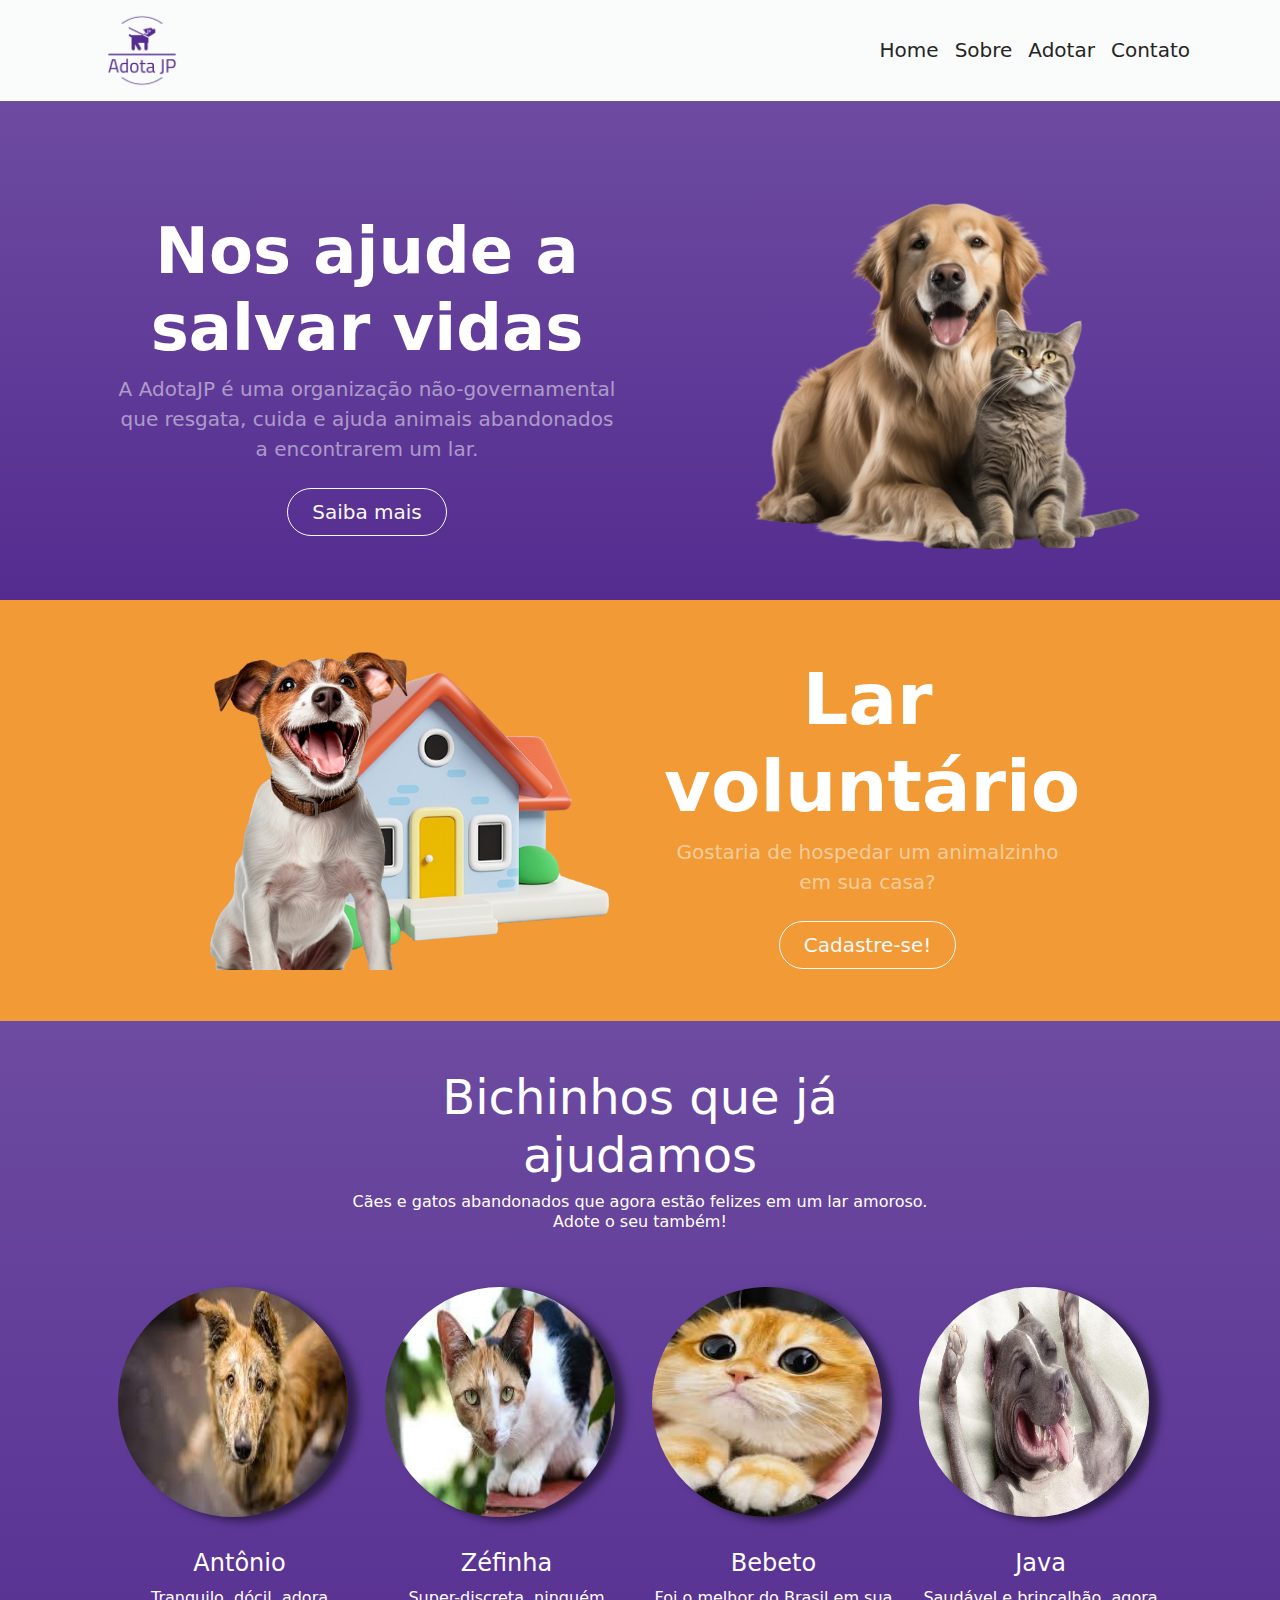
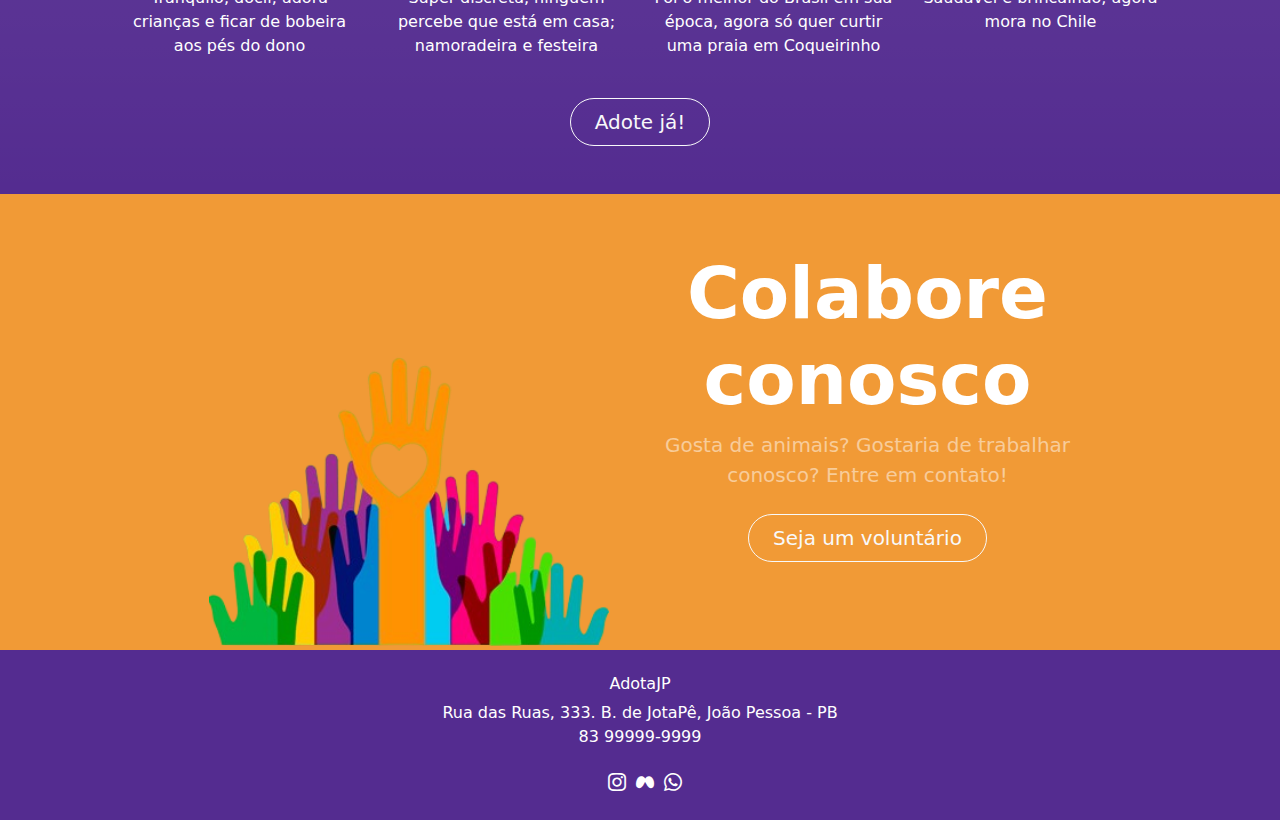
<file: Projeto-voluntario/index.html>
<!DOCTYPE html>
<html lang="en">
<head>
    <meta charset="UTF-8">
    <meta name="viewport" content="width=device-width, initial-scale=1.0">
    <!--BOOTSTRAP 5 CSS-->
    <link href="https://cdn.jsdelivr.net/npm/bootstrap@5.3.3/dist/css/bootstrap.min.css" rel="stylesheet" integrity="sha384-QWTKZyjpPEjISv5WaRU9OFeRpok6YctnYmDr5pNlyT2bRjXh0JMhjY6hW+ALEwIH" crossorigin="anonymous">
   <!--BOOTSTRAP ICONS-->
   <link rel="stylesheet" href="https://cdn.jsdelivr.net/npm/bootstrap-icons@1.11.3/font/bootstrap-icons.min.css">
    <!--JS BOOTSTRAP-->
    <script src="https://cdn.jsdelivr.net/npm/bootstrap@5.3.3/dist/js/bootstrap.bundle.min.js" integrity="sha384-YvpcrYf0tY3lHB60NNkmXc5s9fDVZLESaAA55NDzOxhy9GkcIdslK1eN7N6jIeHz" crossorigin="anonymous" defer></script>
     <!--CSS PRÓPRIO-->
     <link rel="stylesheet" href="src/css/styles.css">
    <title>Adota JP</title>
</head>
<body>
    <div id="header-container"></div>

       <!-- Seção sobre - fundo roxo-->
    <header class="primary-bgcolor bg-gradient py-3  ">
        <div class="container px-5">
            <div class="row gx-5 justify-content-between ">
                <div class="col-lg-6 pt-5">
                    <div class="text-center my-5">
                        <h1 class="display-3 fw-bolder text-white mb-2">Nos ajude a salvar vidas</h1>
                        <p class="lead fw-medium text-white-50 mb-4">A AdotaJP é uma organização não-governamental que resgata, cuida e ajuda animais abandonados a encontrarem um lar.</p>
                        <div class="d-grid gap-3 d-sm-flex justify-content-sm-center">
                           
                            <a class="btn btn-outline-light btn-lg px-4 rounded-5" href="sobre.html">Saiba mais</a>
                        </div>
                    </div>
                    
                </div>
                <div class="col-lg-5 pt-5">
                    <img src="src/img/home_dogandcat2.png" width="400px" alt="">
                </div>
            </div>
        </div>
    </header>
    <!-- Seção "lar voluntário" - fundo laranja-->
    <section class="secondary-bgcolor py-1  ">
        <div class="container px-5">
            <div class="row gx-5 justify-content-center  ">
                <div class="col-lg-5 pt-5">
                    <img src="src/img/larvoluntario.png" width="400px" alt="">
                    
                </div>
                <div class="col-lg-5 pt-1">
                    <div class="text-center my-5">
                        <h1 class="display-2 fw-bolder text-white mb-2">Lar voluntário</h1>
                        <p class="lead fw-medium text-white-50 mb-4">Gostaria de hospedar um animalzinho em sua casa?</p>
                        <div class="d-grid gap-3 d-sm-flex justify-content-sm-center">
                           
                            <a class="btn btn-outline-light btn-lg px-4 rounded-5" href="contato.html">Cadastre-se!</a>
                        </div>
                    </div>
                    
                </div>
            </div>
        </div>
    </section>
 <!-- Seção "adotados" - fundo roxo -->
    <section class="primary-bgcolor bg-gradient py-5  ">
        <div class="container px-5">
            <div class="row justify-content-center mb-5">
                <div class="col-md-7 text-center">
                  <h2 class="display-5 fw-medium text-white">Bichinhos que já ajudamos</h2>
                  <h6 class="text-white fw-normal">Cães e gatos abandonados que agora estão felizes em um lar amoroso. Adote o seu também!</h6>
                </div>
            </div>
            <div class="row gx-4">
                <div class="col-lg-3 mb-4">
                    <div class="row">
                        <div class="col-md-12">
                            <img src="src/img/cao2.jpg"  width="230px" height="230px" class="rounded-circle sombra-imagens" />
                        </div>
                        <div class="col-md-12 text-center">
                            <div class="pt-2">
                                <h4 class="text-white mt-4 fw-medium mb-2">Antônio</h5>
                                <p class="text-white">Tranquilo, dócil, adora crianças e ficar de bobeira aos pés do dono</p>
                            </div>
                        </div>
                  </div>
                 
                </div>   
                <div class="col-lg-3 mb-4">
                    <div class="row">
                        <div class="col-md-12">
                            <img src="src/img/gato1.jpg"  width="230px" height="230px" class="rounded-circle sombra-imagens" />
                        </div>
                        <div class="col-md-12 text-center">
                            <div class="pt-2">
                                <h4 class="text-white mt-4 fw-medium mb-2">Zéfinha</h5>
                                <p class="text-white">Super-discreta, ninguém percebe que está em casa; namoradeira e festeira</p>
                            </div>
                        </div>
                  </div>
                 
                </div>   
                <div class="col-lg-3 mb-4">
                    <div class="row">
                        <div class="col-md-12">
                            <img src="src/img/gato2.jpg"  width="230px" height="230px" class="rounded-circle sombra-imagens" />
                        </div>
                        <div class="col-md-12 text-center">
                            <div class="pt-2">
                                <h4 class="text-white mt-4 fw-medium mb-2">Bebeto</h5>
                                <p class="text-white">Foi o melhor do Brasil em sua época, agora só quer curtir uma praia em Coqueirinho</p>
                            </div>
                        </div>
                  </div>
                 
                </div>   
                <div class="col-lg-3 mb-4">
                    <div class="row">
                        <div class="col-md-12">
                            <img src="src/img/cao1.jpg"  width="230px" height="230px" class="rounded-circle sombra-imagens" />
                        </div>
                        <div class="col-md-12 text-center">
                            <div class="pt-2">
                                <h4 class="text-white mt-4 fw-medium mb-2">Java</h5>
                                <p class="text-white">Saudável e brincalhão, agora mora no Chile</p>
                            </div>
                        </div>
                  </div>
                 
                </div>   
            </div>
            
        </div>
        <div class="d-grid gap-3 d-sm-flex justify-content-sm-center">
                           
            <a class="btn btn-outline-light btn-lg px-4 rounded-5" href="adotar.html">Adote já!</a>
        </div>
    </section>

 <!-- Seção Trabalhe conosco- fundo laranja-->
    <section class="secondary-bgcolor py-1  ">
        <div class="container px-5">
            <div class="row gx-5 justify-content-center  ">
                <div class="col-lg-5 pt-5">
                    <img src="src/img/voluntariar.png" width="400px" alt="">
                    
                </div>
                <div class="col-lg-5 pt-1">
                    <div class="text-center my-5">
                        <h1 class="display-2 fw-bolder text-white mb-2">Colabore conosco</h1>
                        <p class="lead fw-medium text-white-50 mb-4">Gosta de animais? Gostaria de trabalhar conosco? Entre em contato!</p>
                        <div class="d-grid gap-3 d-sm-flex justify-content-sm-center">
                           
                            <a class="btn btn-outline-light btn-lg px-4 rounded-5" href="contato.html">Seja um voluntário</a>
                        </div>
                    </div>
                    
                </div>
            </div>
        </div>
    </section>
    <div id="footer-container"></div>
    <script>
        window.onload = function() {
            // Carrega o conteúdo do header
            fetch('src/components/header.html')
                .then(response => response.text())
                .then(data => {
                    document.getElementById('header-container').innerHTML = data;
                    // Carrega o conteúdo do footer após carregar o header
                    return fetch('src/components/footer.html');
                })
                .then(response => response.text())
                .then(data => {
                    document.getElementById('footer-container').innerHTML = data;
                })
                .catch(error => {
                    console.error('Erro ao carregar o conteúdo:', error);
                });
        };
    </script>
</body>
</html>
</file>
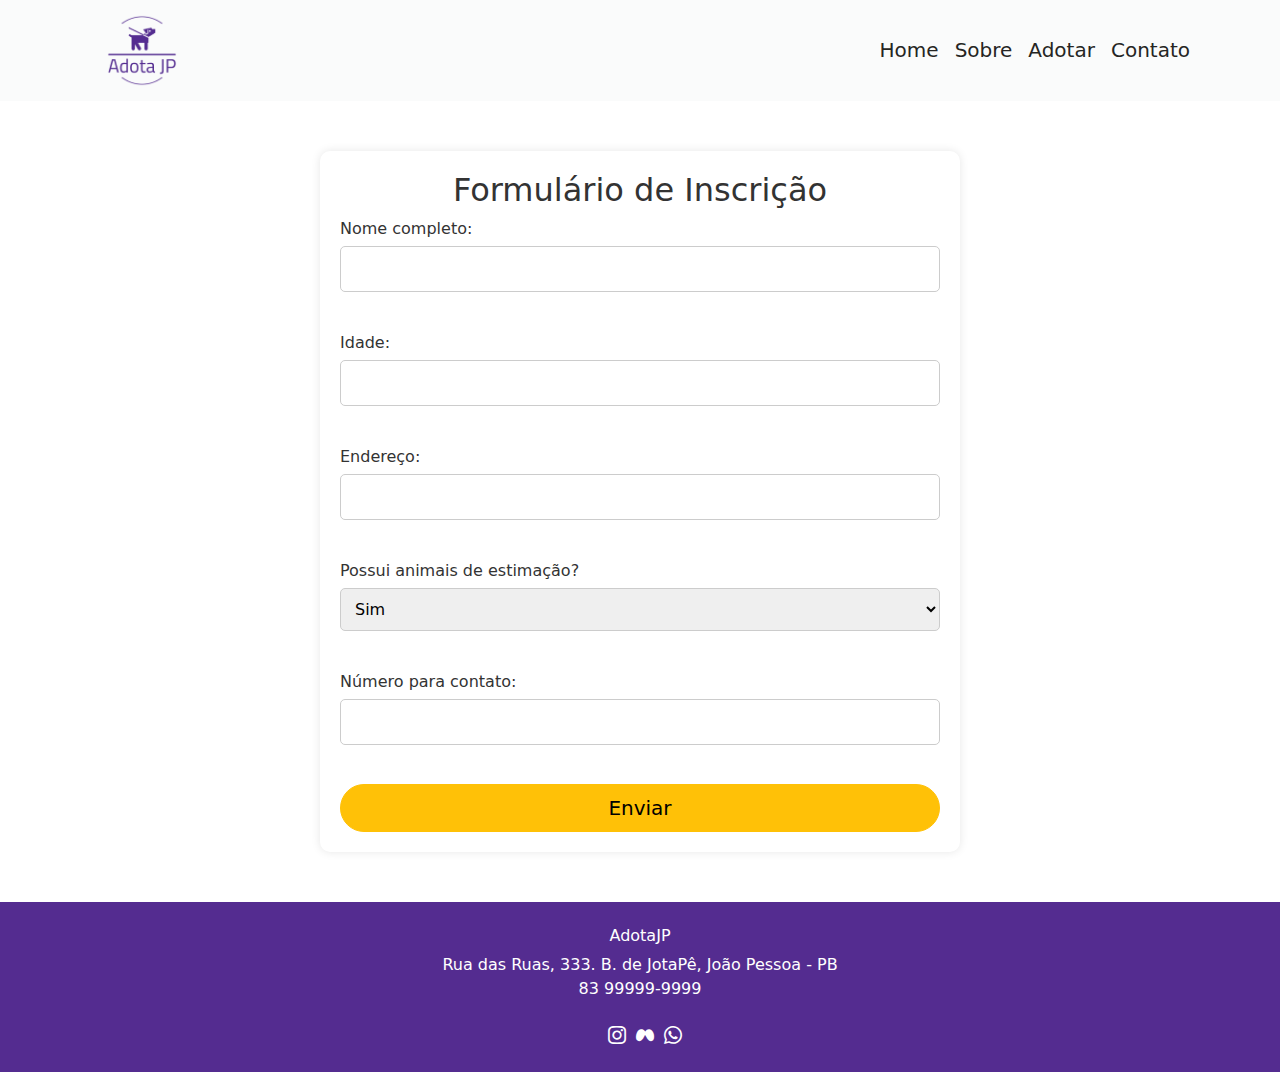
<file: Projeto-voluntario/contato.html>
<!DOCTYPE html>
<html lang="en">
<head>
    <meta charset="UTF-8">
    <meta name="viewport" content="width=device-width, initial-scale=1.0">
    <!--BOOTSTRAP 5 CSS-->
    <link href="https://cdn.jsdelivr.net/npm/bootstrap@5.3.3/dist/css/bootstrap.min.css" rel="stylesheet" integrity="sha384-QWTKZyjpPEjISv5WaRU9OFeRpok6YctnYmDr5pNlyT2bRjXh0JMhjY6hW+ALEwIH" crossorigin="anonymous">
   <!--BOOTSTRAP ICONS-->
   <link rel="stylesheet" href="https://cdn.jsdelivr.net/npm/bootstrap-icons@1.11.3/font/bootstrap-icons.min.css">
    <!--JS BOOTSTRAP-->
    <script src="https://cdn.jsdelivr.net/npm/bootstrap@5.3.3/dist/js/bootstrap.bundle.min.js" integrity="sha384-YvpcrYf0tY3lHB60NNkmXc5s9fDVZLESaAA55NDzOxhy9GkcIdslK1eN7N6jIeHz" crossorigin="anonymous" defer></script>
     <!--CSS PRÓPRIO-->
     <link rel="stylesheet" href="src/css/styles.css">
     <link rel="stylesheet" href="src/css/formulario.css">
    <title>Adota JP</title>
</head>
<body>

  <div id="header-container"></div>

<!--FORM-->
<div class="container-form">
    <h2>Formulário de Inscrição</h2>
    <form id="meuFormulario">
        <label for="nome">Nome completo:</label>
        <input type="text" id="nome" name="nome" required>
        <br>
        
        <label for="idade">Idade:</label>
        <input type="number" id="idade" name="idade" required>
        <br>
        
        <label for="endereco">Endereço:</label>
        <input type="text" id="endereco" name="endereco" required>
        
        <br>
        <label for="possui_animais">Possui animais de estimação?</label>
        <select id="possui_animais" name="possui_animais" required>
            <option value="sim">Sim</option>
            <option value="nao">Não</option>
        </select>
        
        <br>
        <label for="numero_contato">Número para contato:</label>
        <input type="tel" id="numero_contato" name="numero_contato" pattern="[0-9]{2}[0-9]{4,6}[0-9]{3,4}" required>
        <br>
        
        <button class="btn btn-warning btn-lg px-4 rounded-5" type="submit">Enviar</button>
    </form>
</div>

<div id="footer-container"></div>
<script>
  window.onload = function() {
      // Carrega o conteúdo do header
      fetch('src/components/header.html')
          .then(response => response.text())
          .then(data => {
              document.getElementById('header-container').innerHTML = data;
              // Carrega o conteúdo do footer após carregar o header
              return fetch('src/components/footer.html');
          })
          .then(response => response.text())
          .then(data => {
              document.getElementById('footer-container').innerHTML = data;
          })
          .catch(error => {
              console.error('Erro ao carregar o conteúdo:', error);
          });
  };
</script>
</body>
</html>
</file>
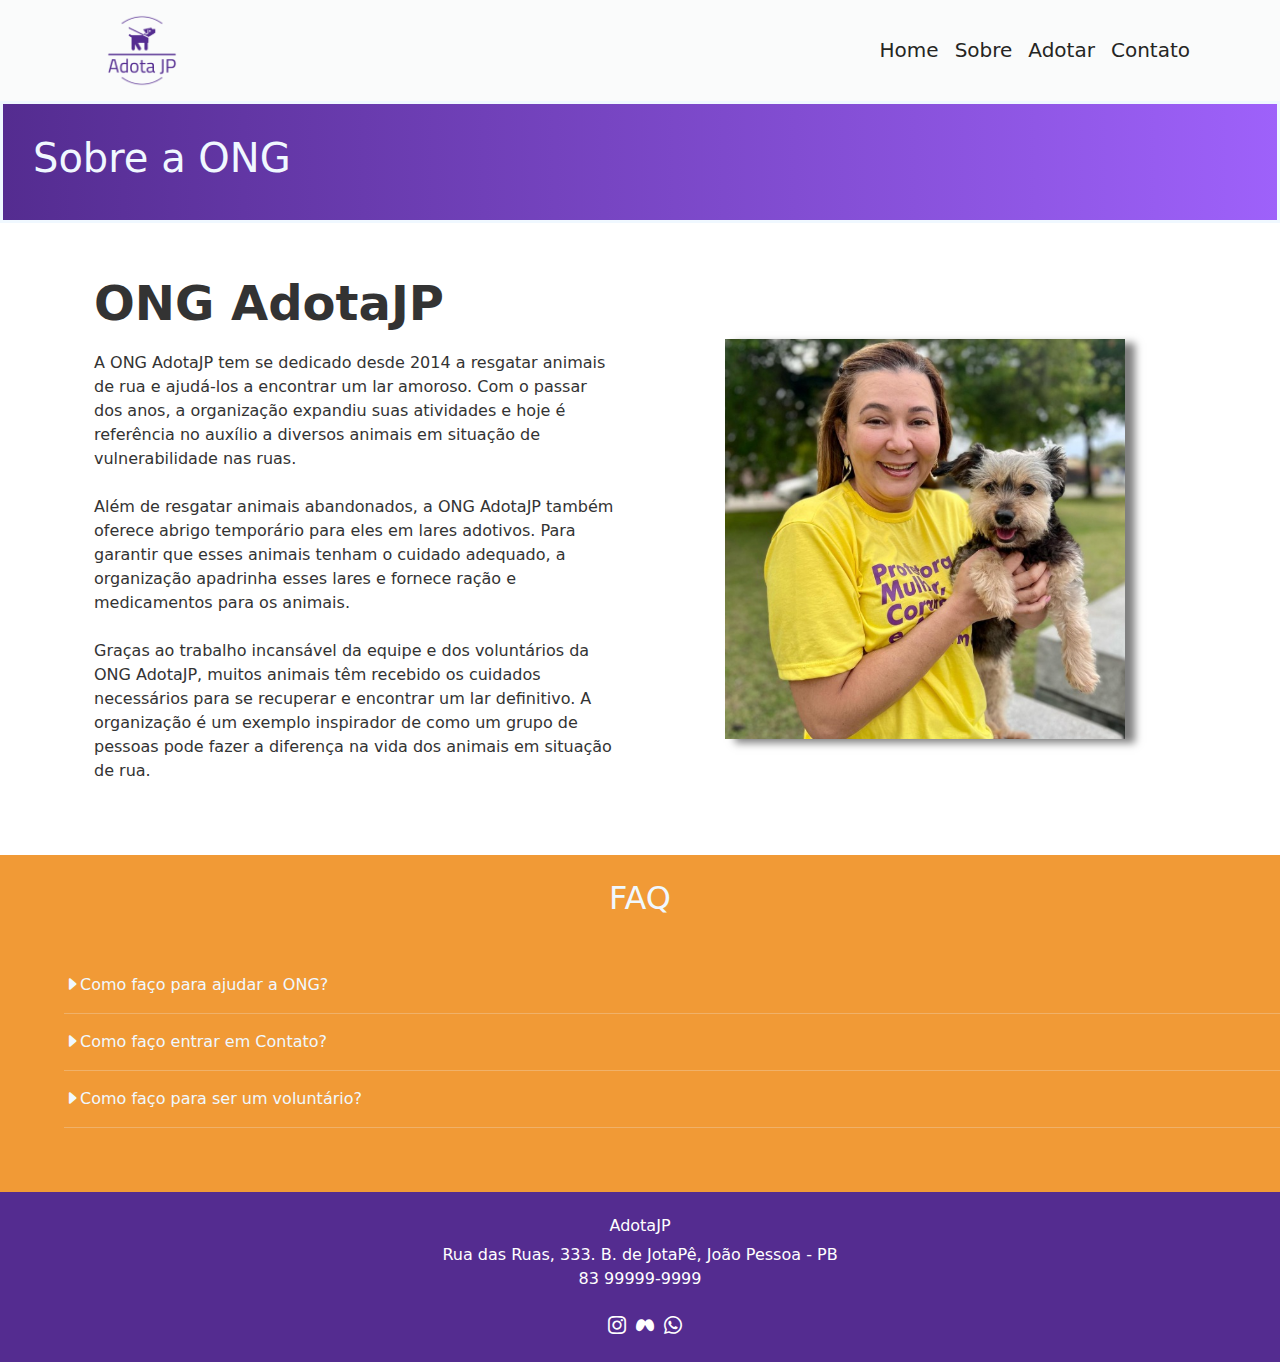
<file: Projeto-voluntario/sobre.html>
<!DOCTYPE html>
<html lang="en">
<head>
    <meta charset="UTF-8">
    <meta name="viewport" content="width=device-width, initial-scale=1.0">
    <!--BOOTSTRAP 5 CSS-->
    <link href="https://cdn.jsdelivr.net/npm/bootstrap@5.3.3/dist/css/bootstrap.min.css" rel="stylesheet" integrity="sha384-QWTKZyjpPEjISv5WaRU9OFeRpok6YctnYmDr5pNlyT2bRjXh0JMhjY6hW+ALEwIH" crossorigin="anonymous">
   <!--BOOTSTRAP ICONS-->
   <link rel="stylesheet" href="https://cdn.jsdelivr.net/npm/bootstrap-icons@1.11.3/font/bootstrap-icons.min.css">
    <!--JS BOOTSTRAP-->
    <script src="https://cdn.jsdelivr.net/npm/bootstrap@5.3.3/dist/js/bootstrap.bundle.min.js" integrity="sha384-YvpcrYf0tY3lHB60NNkmXc5s9fDVZLESaAA55NDzOxhy9GkcIdslK1eN7N6jIeHz" crossorigin="anonymous" defer></script>
     <!--CSS PRÓPRIO-->
     <link rel="stylesheet" href="src/css/styles.css">
     <link rel="stylesheet" href="src/css/sobre.css">
     
    <title>Adota JP</title>
</head>
<body>
  <div id="header-container"></div>


<section>
    <div class="container-fluid tit_sobre">
        <h1>Sobre a ONG</h1>
      </div>
    <div class="container col-xxl-8 px-4 py-2">
        
        <div class="row flex-lg-row-reverse align-items-center g-5 py-5 " >
          <div class="col-10 col-sm-8 col-lg-6 ">
            <img src="src/img/foto-fabiola.jpg" width="400px" class="d-block mx-lg-auto img-fluid sombra-imagens">
          </div>
            <div class="col-lg-6 ">
                <h1 class="display-5 fw-bold lh-1 mb-4 ">ONG AdotaJP</h1>
                <p>A ONG AdotaJP tem se dedicado desde 2014 a resgatar animais de rua e ajudá-los a encontrar um lar amoroso. Com o passar dos anos, a organização expandiu suas atividades e hoje é referência no auxílio a diversos animais em situação de vulnerabilidade nas ruas. <br><br>

                    Além de resgatar animais abandonados, a ONG AdotaJP também oferece abrigo temporário para eles em lares adotivos. Para garantir que esses animais tenham o cuidado adequado, a organização apadrinha esses lares e fornece ração e medicamentos para os animais. <br><br>
                    
                    Graças ao trabalho incansável da equipe e dos voluntários da ONG AdotaJP, muitos animais têm recebido os cuidados necessários para se recuperar e encontrar um lar definitivo. A organização é um exemplo inspirador de como um grupo de pessoas pode fazer a diferença na vida dos animais em situação de rua.</p>
            </div>
            
          </div>
        </div>
    </div>
</section>
  <!--fim da página sobre -->
  <!--FAQ-->
  <footer class="footer_contem pt-4">
    <div class="footer">
      <h2 class="faq" style="text-align: center;">FAQ</h2><br><br>
      <p id="txtcomo01" class="txt_como" onclick="trocarsetas()"><i id="i_01" class="bi bi-caret-right-fill"></i>Como faço para ajudar a ONG?</p>
      <div id="txt_ajd" class="container" style="display: none;">
        <p class="txt_inf">Você pode ajudar a ONG de diversas formas: <br>Fazendo doaçõe ( financeiras ou de medicamentos ) <br>Divulgando nosso trabalho</p>
      </div>
      <hr class="hr">
      <p id="txtcomo02" class="txt_como" onclick="trocarsetas2()"><i id="i_02" class="bi bi-caret-right-fill"></i>Como faço entrar em Contato?</p>
      <div id="txt_cont" class="container" style="display: none;">
        <p class="txt_inf">Fone: (83) 3333-3333 ou whatsapp: (83) 99999-9999 <br>E-mail: adotajp@hotmail.com <br>Endereço: epitácio pessoa 000, joão pessoa, paraíba. <br>Instagram: @adotajp</p>
      </div>
      <hr class="hr">
      <p id="txtcomo03" class="txt_como" onclick="trocarsetas3()"><i id="i_03" class="bi bi-caret-right-fill"></i>Como faço para ser um voluntário?</p>
      <div id="txt_vol" class="container" style="display: none;">
        <p class="txt_inf">Ser voluntário em uma ONG de animais é uma maneira gratificante de contribuir para o bem-estar dos nossos amigos peludos. Aqui está um resumo das tarefas que você pode realizar como nosso voluntário: <br>1-cuidado direto com os animais <br>2-manutenção do espaço <br>3-promoção da doação <br>4-educação e sensibilização</p>
      </div>
      <hr class="hr"><br><br>
    </div>
    <div id="footer-container"></div>
  <!--JS PRÓPRIO-->
  <script src="src/js/sobre.js" ></script>
</body>
</html>
</file>
<file: Projeto-voluntario/src/css/styles.css>
.primary-bgcolor{
    background-color: #542c90;
}
.secondary-bgcolor{
    background-color:#f19a36;
}

body{
    color: #333333;
}
/*NAVBAR*/

.navbar .nav-link{
    color: #252523;
    font-size: 20px;
    border-radius: 7px;
}
.navbar .nav-link:hover{
    color: #542c90;
    transform: scale(1.1);
    transition: all  .3s ease-in-out;
}


/*seção adotados*/

.sombra-imagens {
    box-shadow: 10px 4px 8px rgba(0, 0, 0, 0.5); 
}
.card-img-top {
    width: 100%;
    height: 18vw;
        
    object-fit: cover;
}
/*FOOTER*/

#social-media i{
    color: #ffffff;
    padding-left: 10px;
    font-size: 18px;
}
#social-media i:hover{
    color: #f19a36;
}
</file>
<file: Projeto-voluntario/src/css/formulario.css>
/*body {
    font-family: Arial, sans-serif;
    background-color: #f0f0f0;
    margin: 0;
    padding: 0;
}
*/
.container-form {
    width: 50%;
    margin: 50px auto;
   background-color: #fff;
    padding: 20px;
    border-radius: 10px;
    box-shadow: 0px 0px 10px rgba(0, 0, 0, 0.1);
}

h1, h2 {
    text-align: center;
    color: #333;
}

form {
    display: flex;
    flex-direction: column;
}

label {
    margin-bottom: 5px;
}

input, select {
    padding: 10px;
    margin-bottom: 15px;
    border: 1px solid #ccc;
    border-radius: 5px;
}
/*
button {
    padding: 10px 20px;
    background-color: hsl(264, 53%, 37%);
    color: #fff;
    
}

body {
    background-image: url(src/img/Instagram\ post\ petshop\ divertido\ roxo\ e\ laranja.png);
    background-size: cover;
    background-attachment: fixed;
}

header {
    background-color: hsl(264, 53%, 37%);
    color: #fff;
    padding: 01px;
    text-align: center;
}

nav ul {
    list-style: none;
    padding: 0;
}

nav ul li {
    display: inline;
    margin-right: 20px;
}

nav ul li a {
    color: #fff;
    text-decoration: none;
}
*/
h1 {
    color: white;
}
</file>
<file: Projeto-voluntario/src/css/sobre.css>
/*#nav_contem{
    padding: 1%;
    border:  1px;
}
.logo1{
    border-radius: 50%;
    border: solid;
    margin-left: 15%;
}
#hom, #adt, #sjv, #ajd, #ctt, #sbr{
    cursor: pointer;
    color: black;
    font-size: 24px;
    border-radius: 7px;
}
#hom:hover, #adt:hover, #sjv:hover, #ajd:hover, #ctt:hover, #sbr:hover{
    color: red;
    transform: scale(1.1);
    transition: all  .3s ease-in-out;
}
#lgn{
    padding: 15px;
    color: black;
    border-color: red;
}
#lgn:hover{
    background-color: rgb(90, 89, 89);
    color: aliceblue;
}
#uln{
    margin-left: 10%;
}*/
/*css da página principal de sobre*/
.main_sobre{
    margin-bottom: 10%;
}
.pri_sobre{
    display: flex;
}
.tit_sobre{
    border: solid;
    padding: 30px;
    background: linear-gradient(to right, #542c90, #9e61fa);
    color: aliceblue;
}
#tit_txt{
    color: rgb(133, 3, 3);
}
.text_sobre{
    width: 41%;
    margin-left: 15%;
}
#txt_Sbr{
    color: #600101;
}
.carrosel{
    width:  40%;
    height: 430px;
}
.faq{
    color: aliceblue;
    
}
.footer_contem{
    background-color: #f19a36;
    color: aliceblue;
    
}
.txt_como, .hr{
    margin-left: 5%;
}
.hr{
    background-color: aliceblue;
}
.rodape{
    align-items: center;
    display: flex;
    justify-content: space-around;
}
.sc_inst, .sc_fac{
    color: black;
    font-size: 20px;
    text-decoration: none;
}
.sc_inst:hover, .sc_fac:hover{
    color: aliceblue;
    text-decoration: none;
}
.but_sc{
    background-color: #1e0101;
    font-size: 20px;
    height: 50px;
    border-radius: 25px;
    .a_but{
        text-decoration: none;
        color: aliceblue;
    }
}
.txt_como{
    cursor: pointer;
}
.bi bi-caret-right-fill{
    display: none;
}


/*

@media screen and (max-width: 992px){
    #navbarSupportedContent{
        display: none;
    }
    .pri_sobre{
        display: block;
        text-align: center;
    .text_sobre{
        width: 80%;
        margin: auto;
    }
    }
    .txt_como, .hr, .rodape {
        margin-left: 0;
    }
    .rodape{
        flex-direction: column;
    .logo1{
        margin-left: 0%;
    }
    }
    .but_sc{
        width: 40%;
        height: auto;
        font-size: 14px;
    }
    .a_but{
        display: block;
        margin: 0 auto;
    }
@media screen and (max-width: 1190px) {
        #lgn{
            margin-left: 0%;
        }
    }
}
*/
</file>
